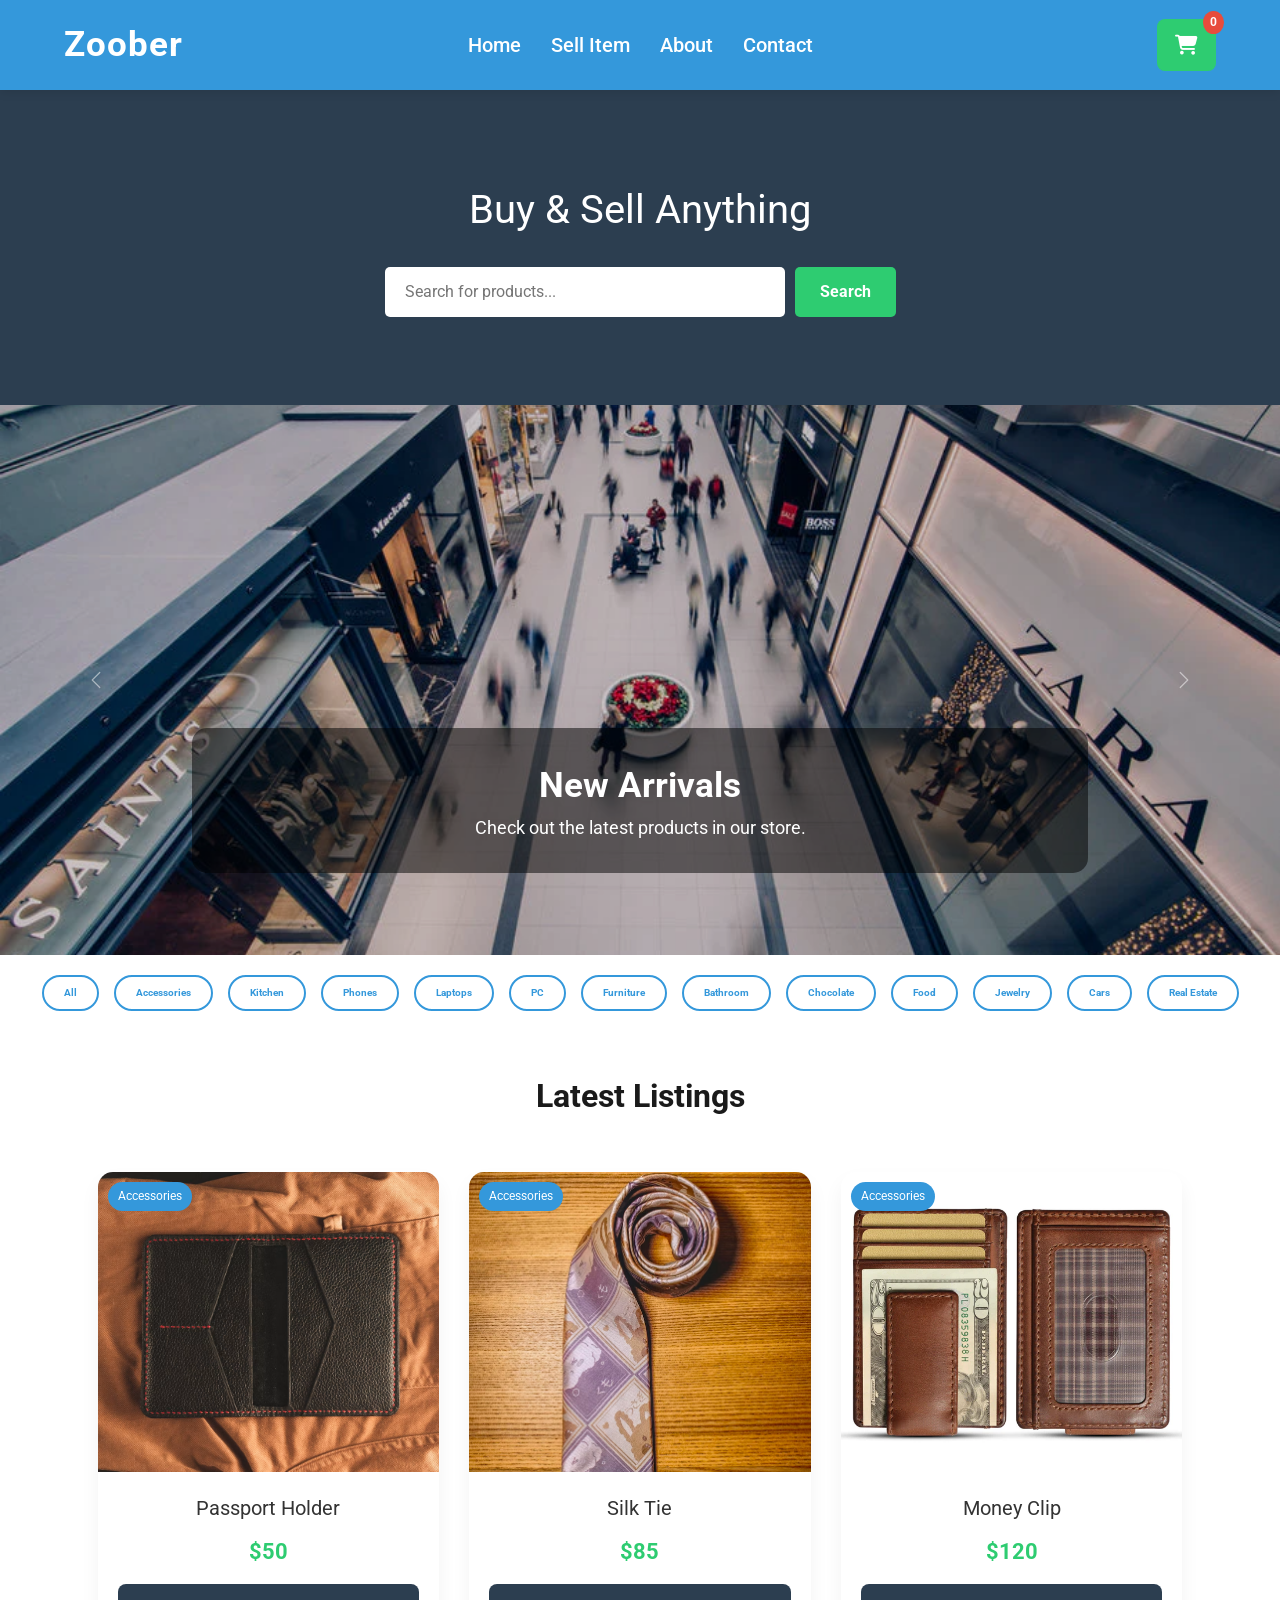
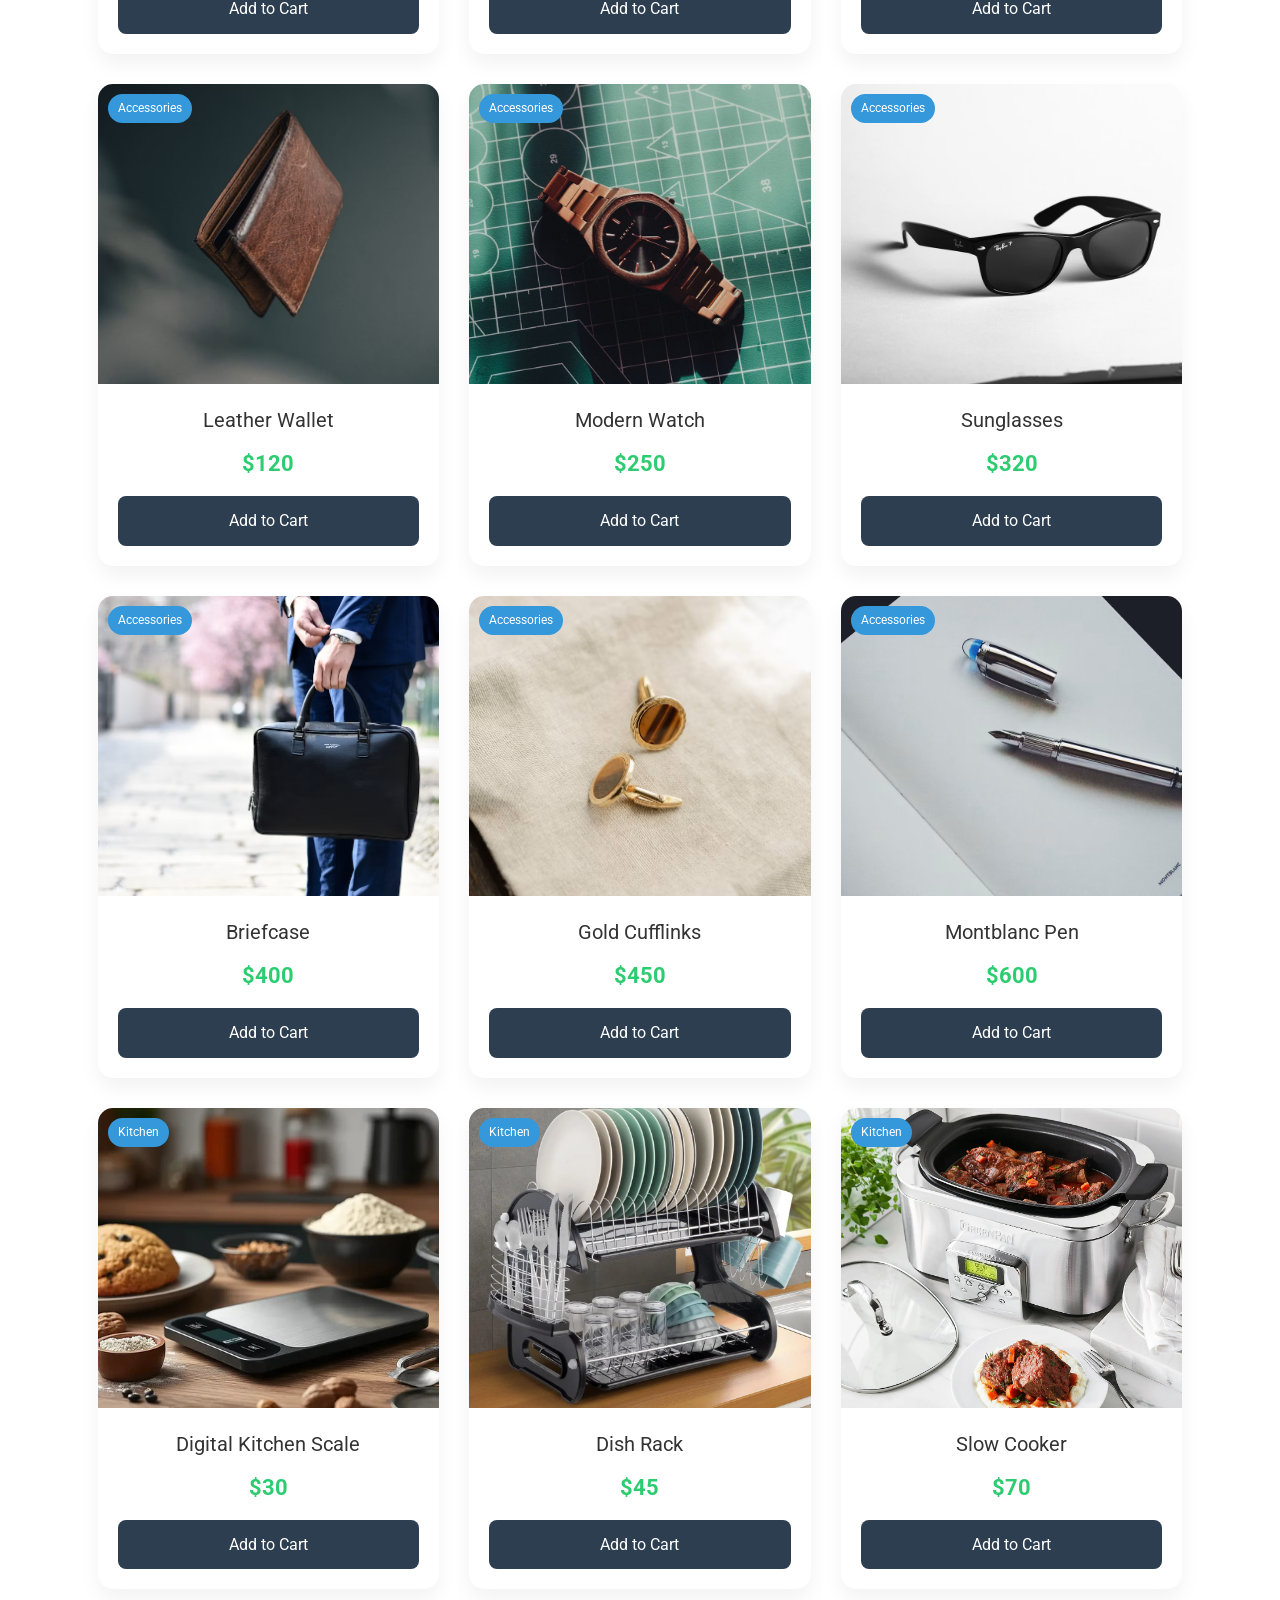
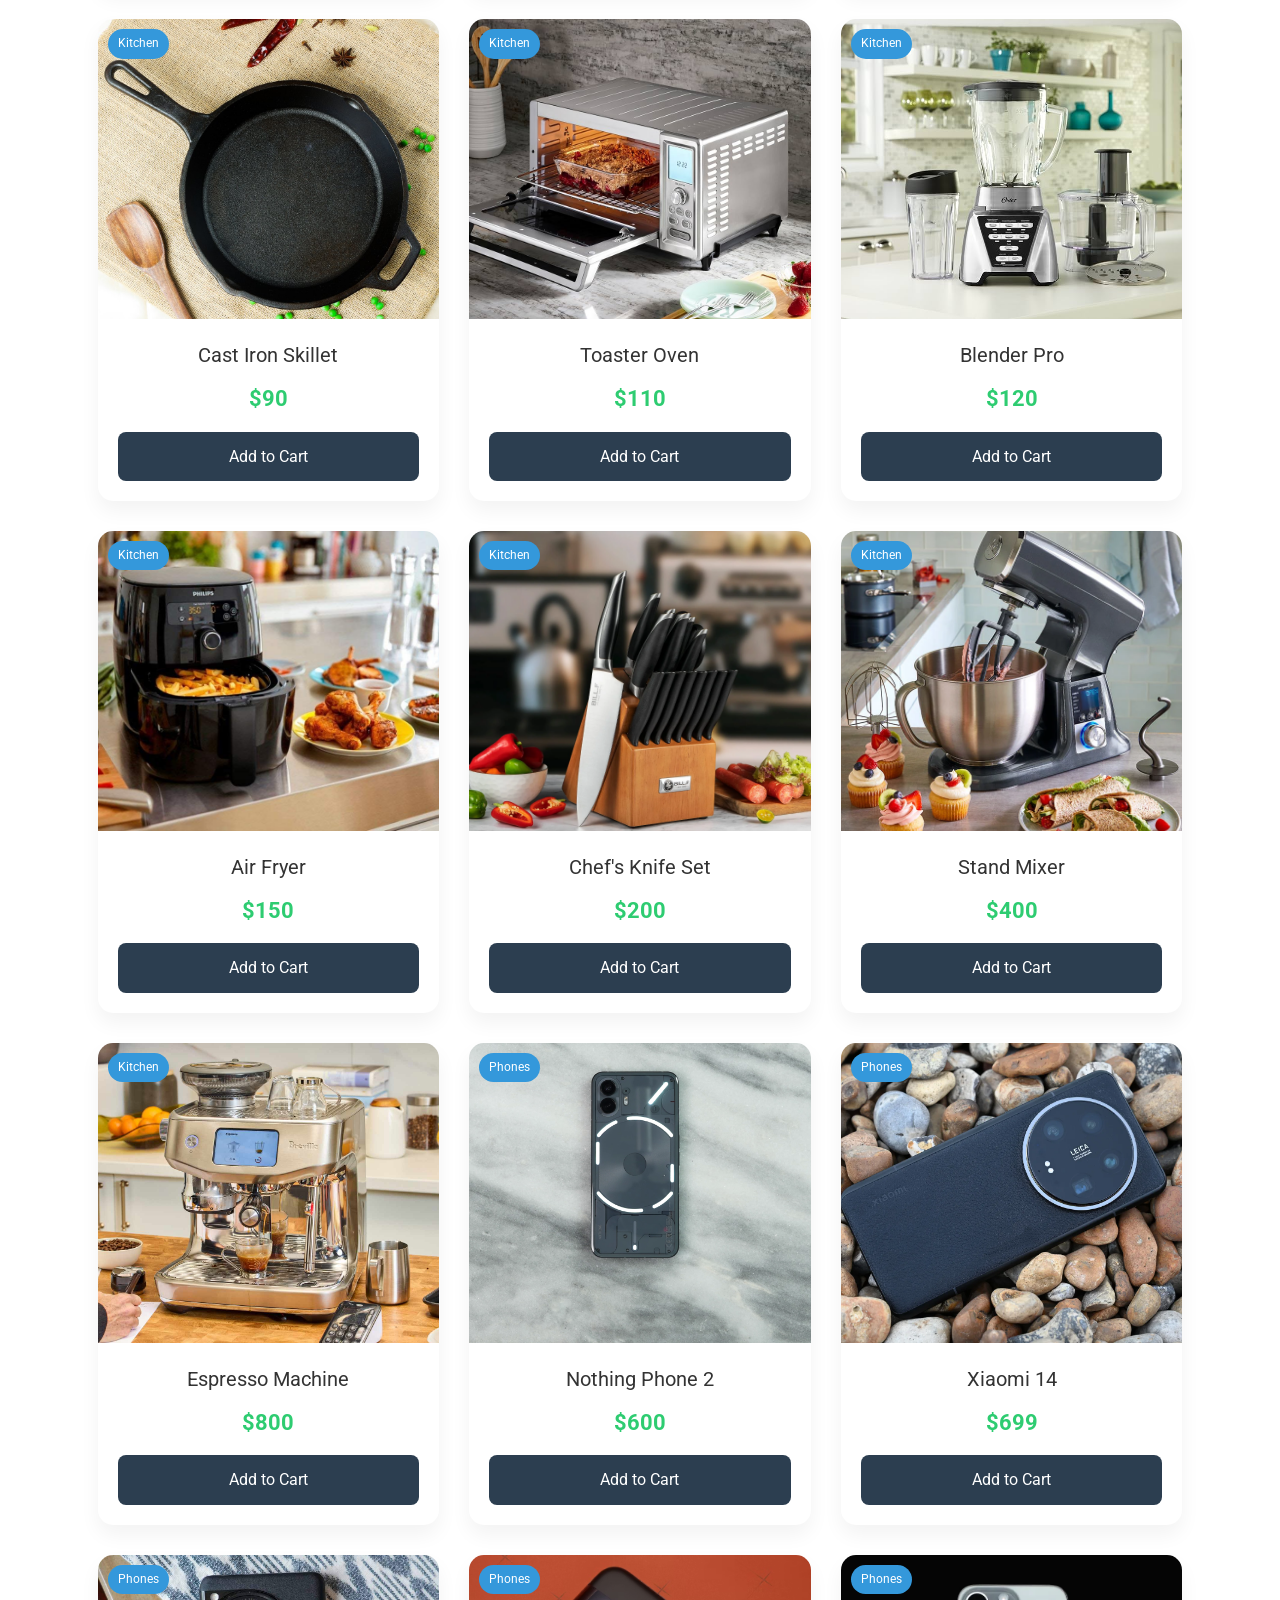
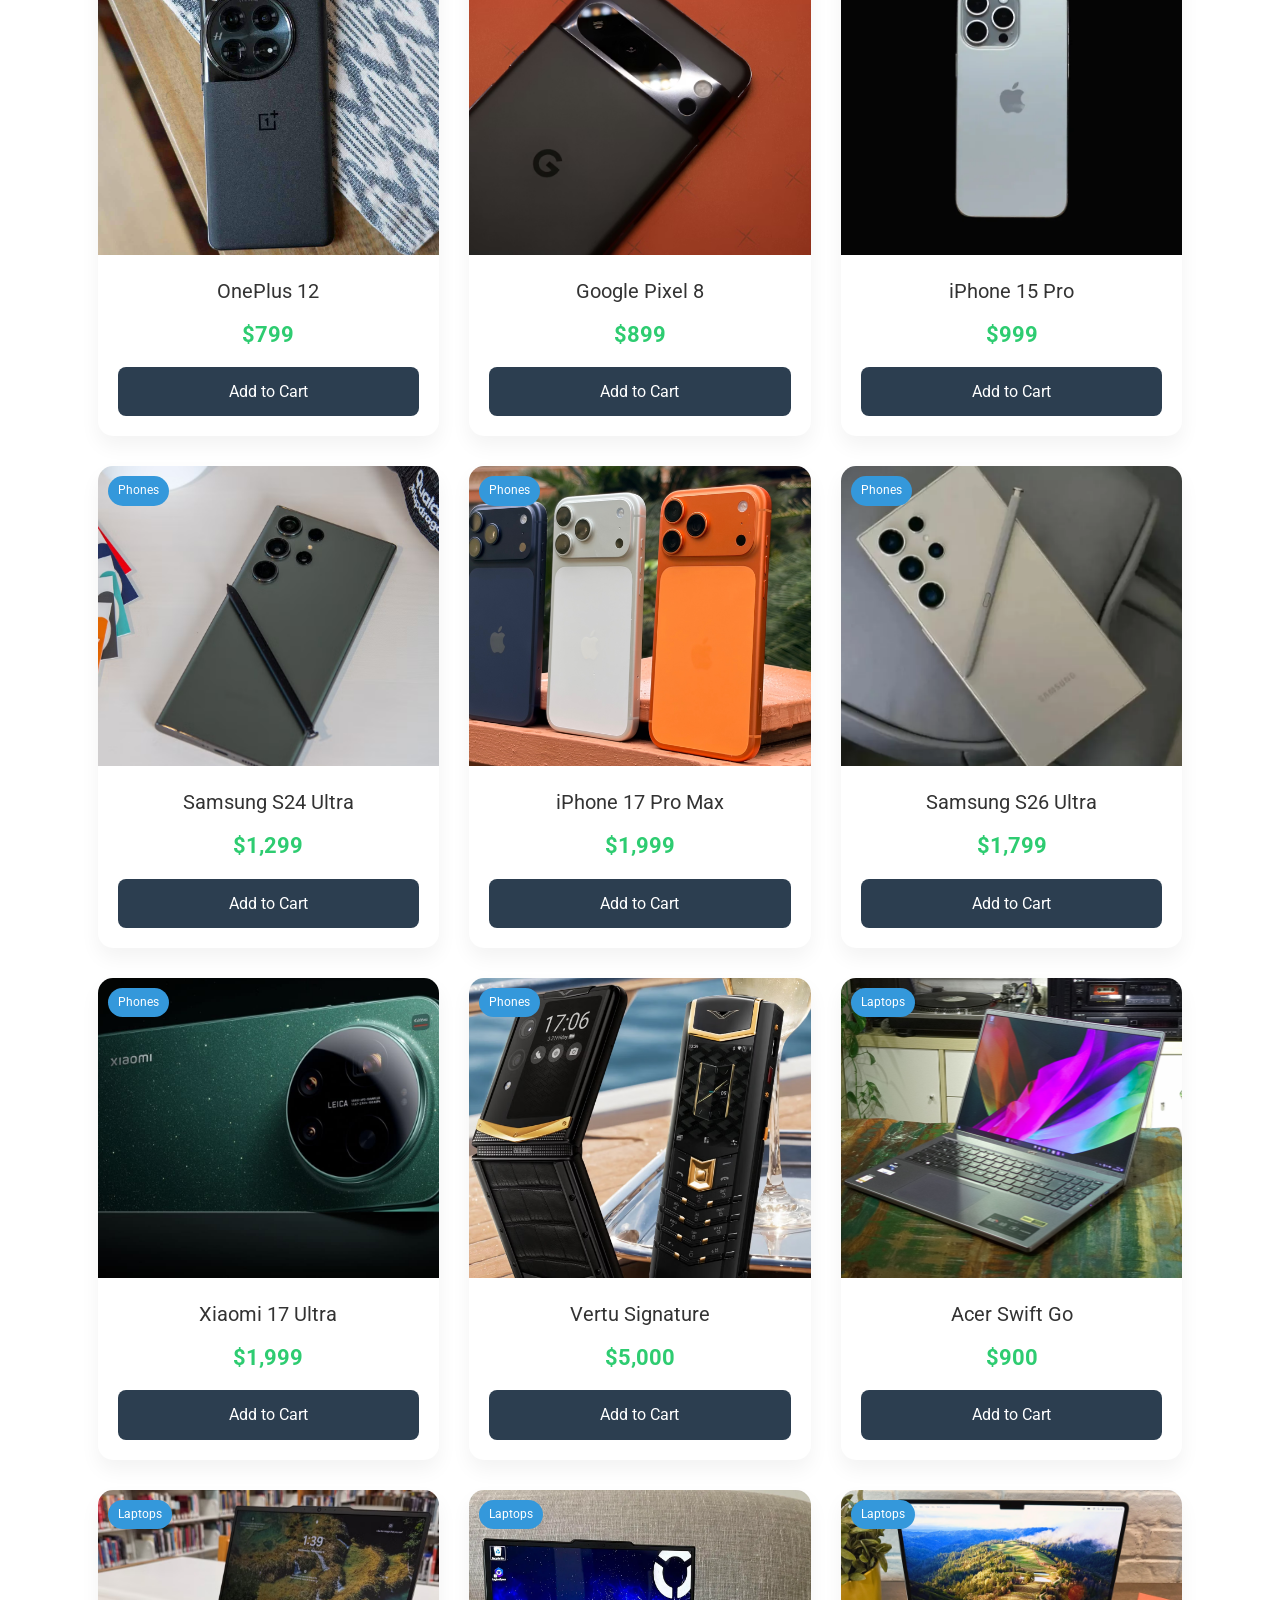
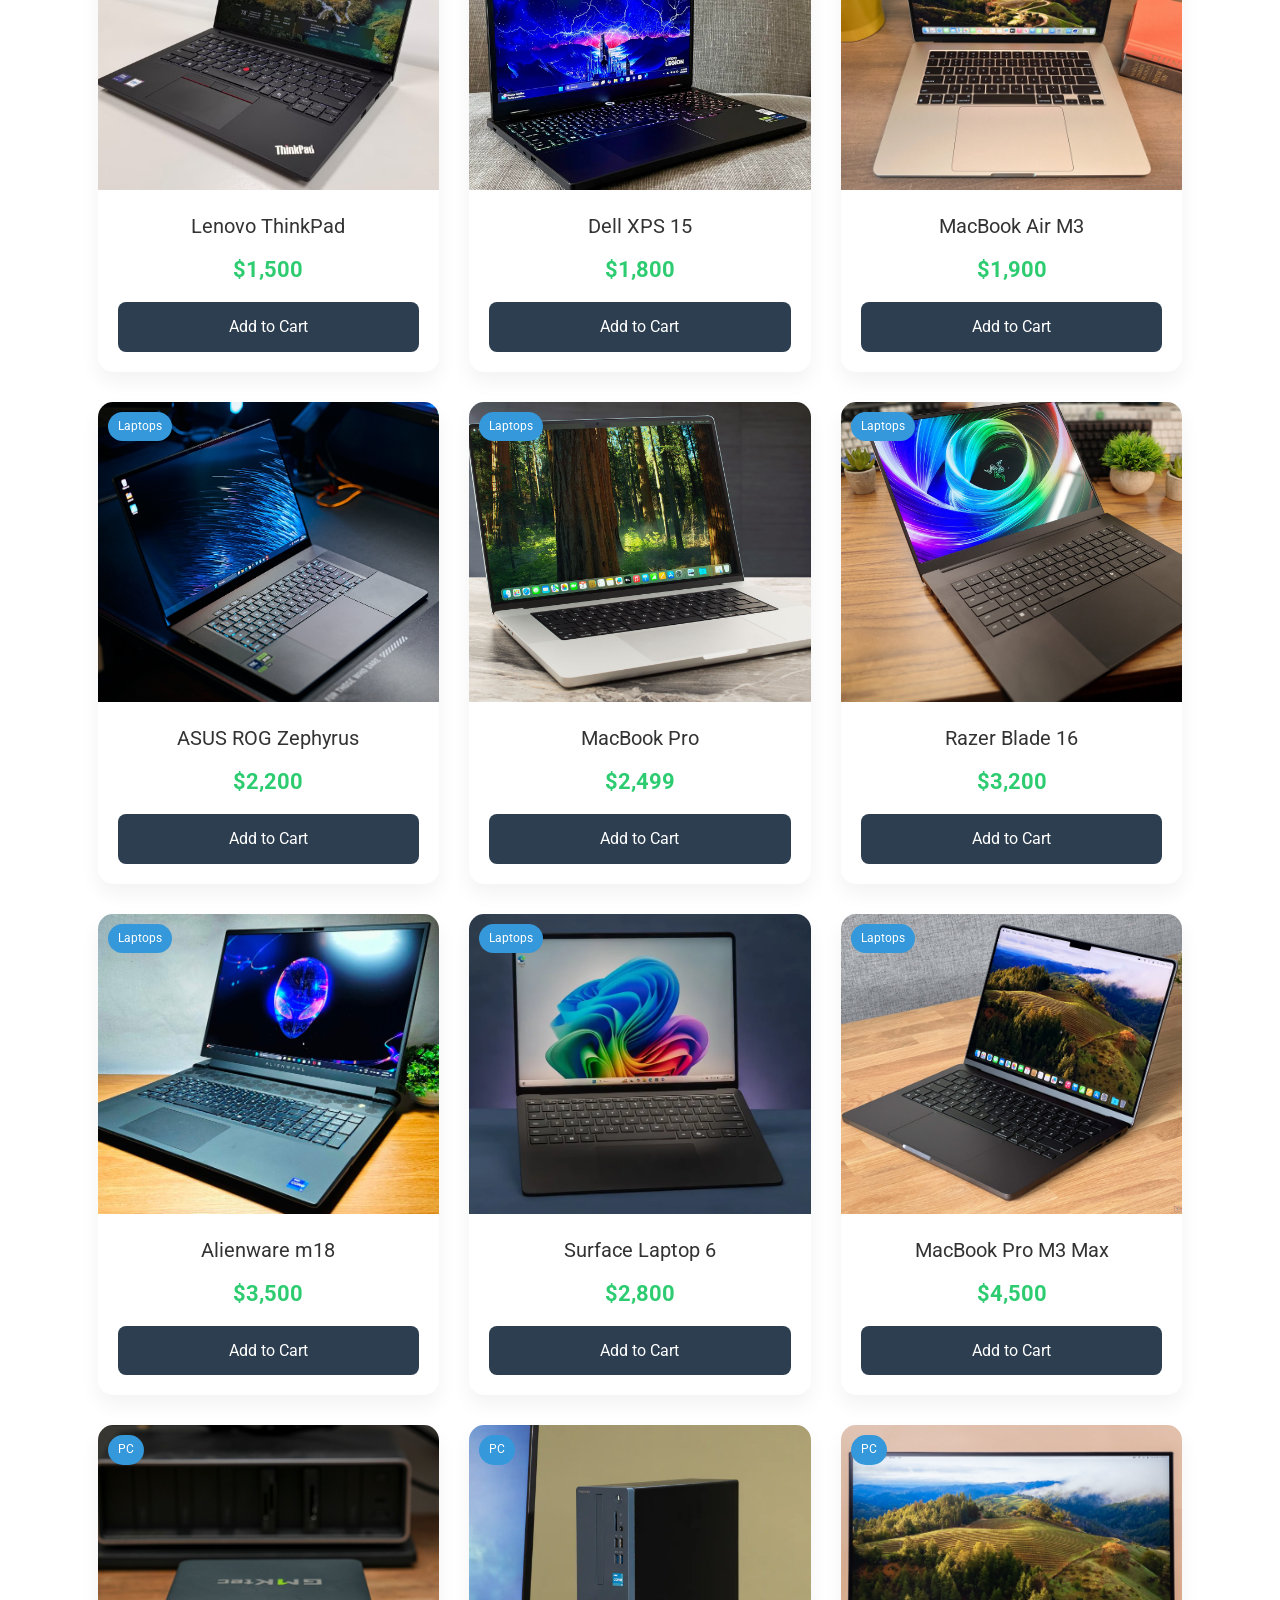
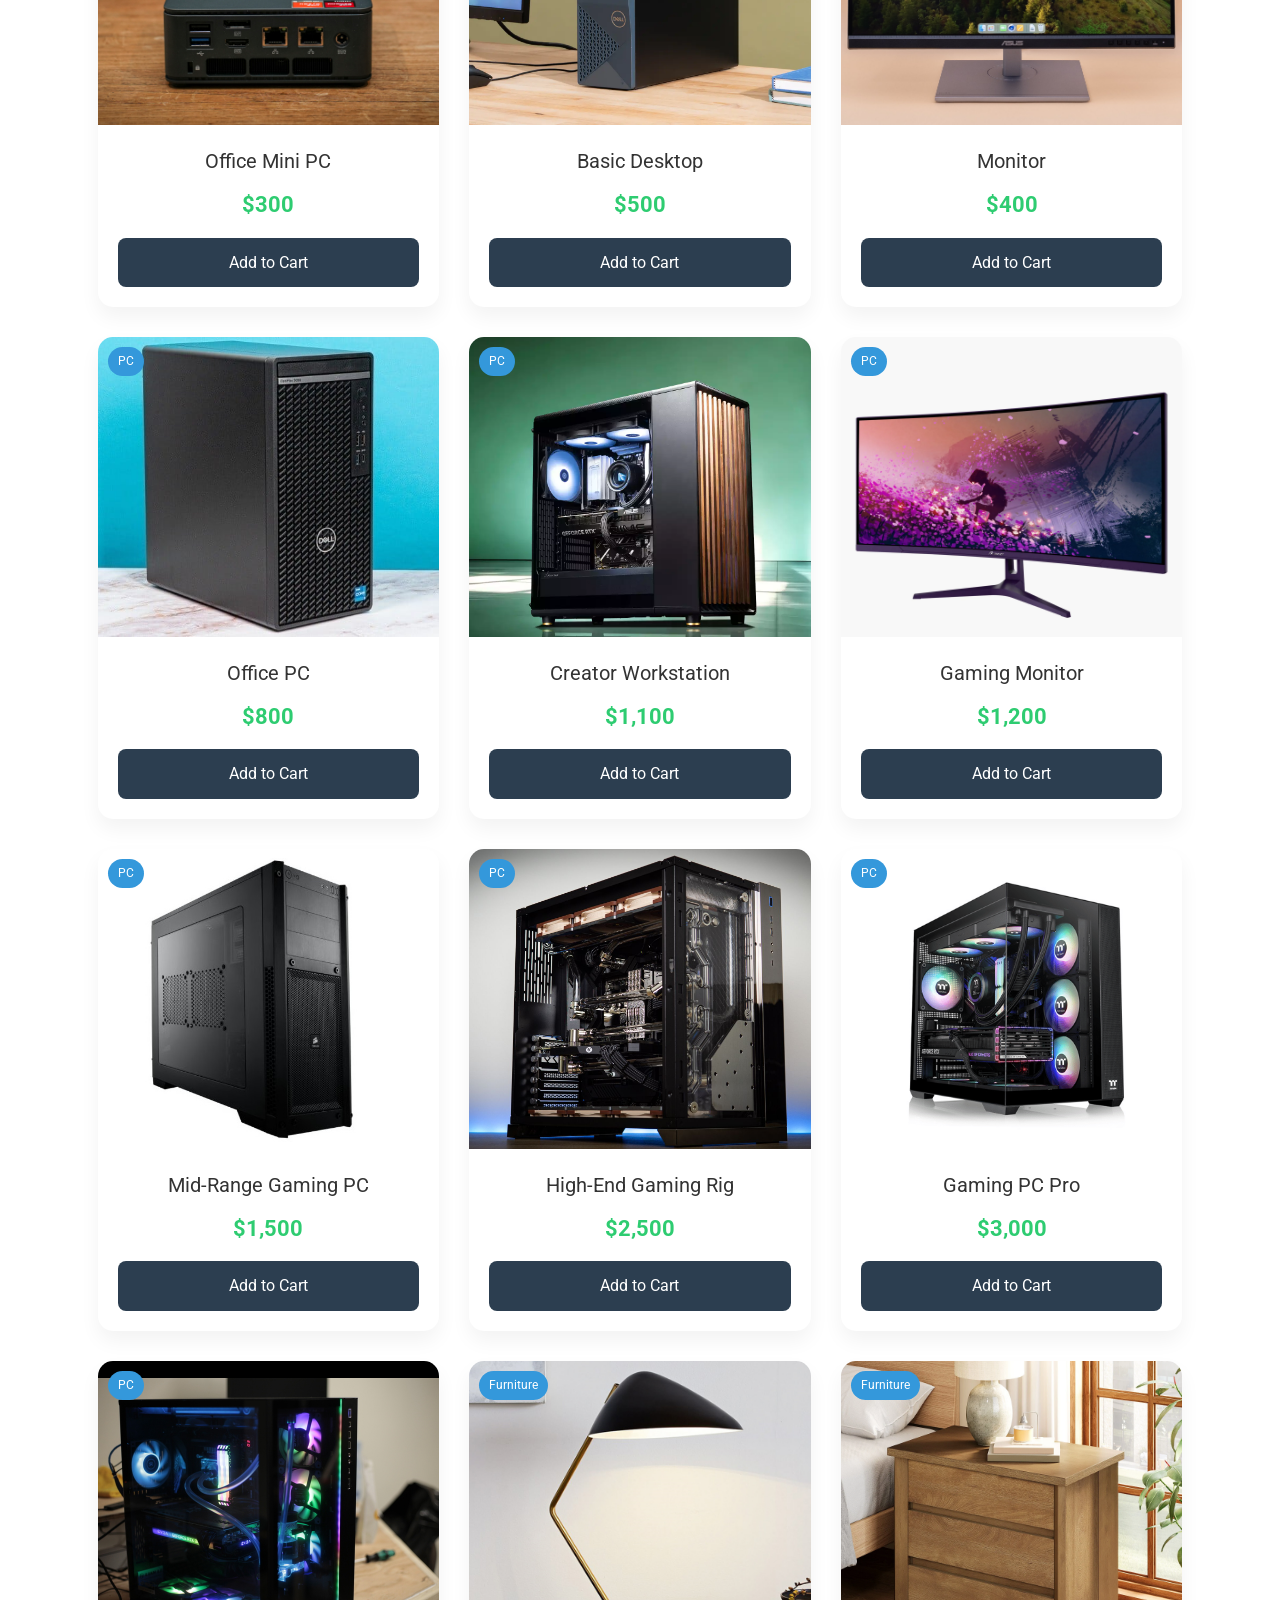
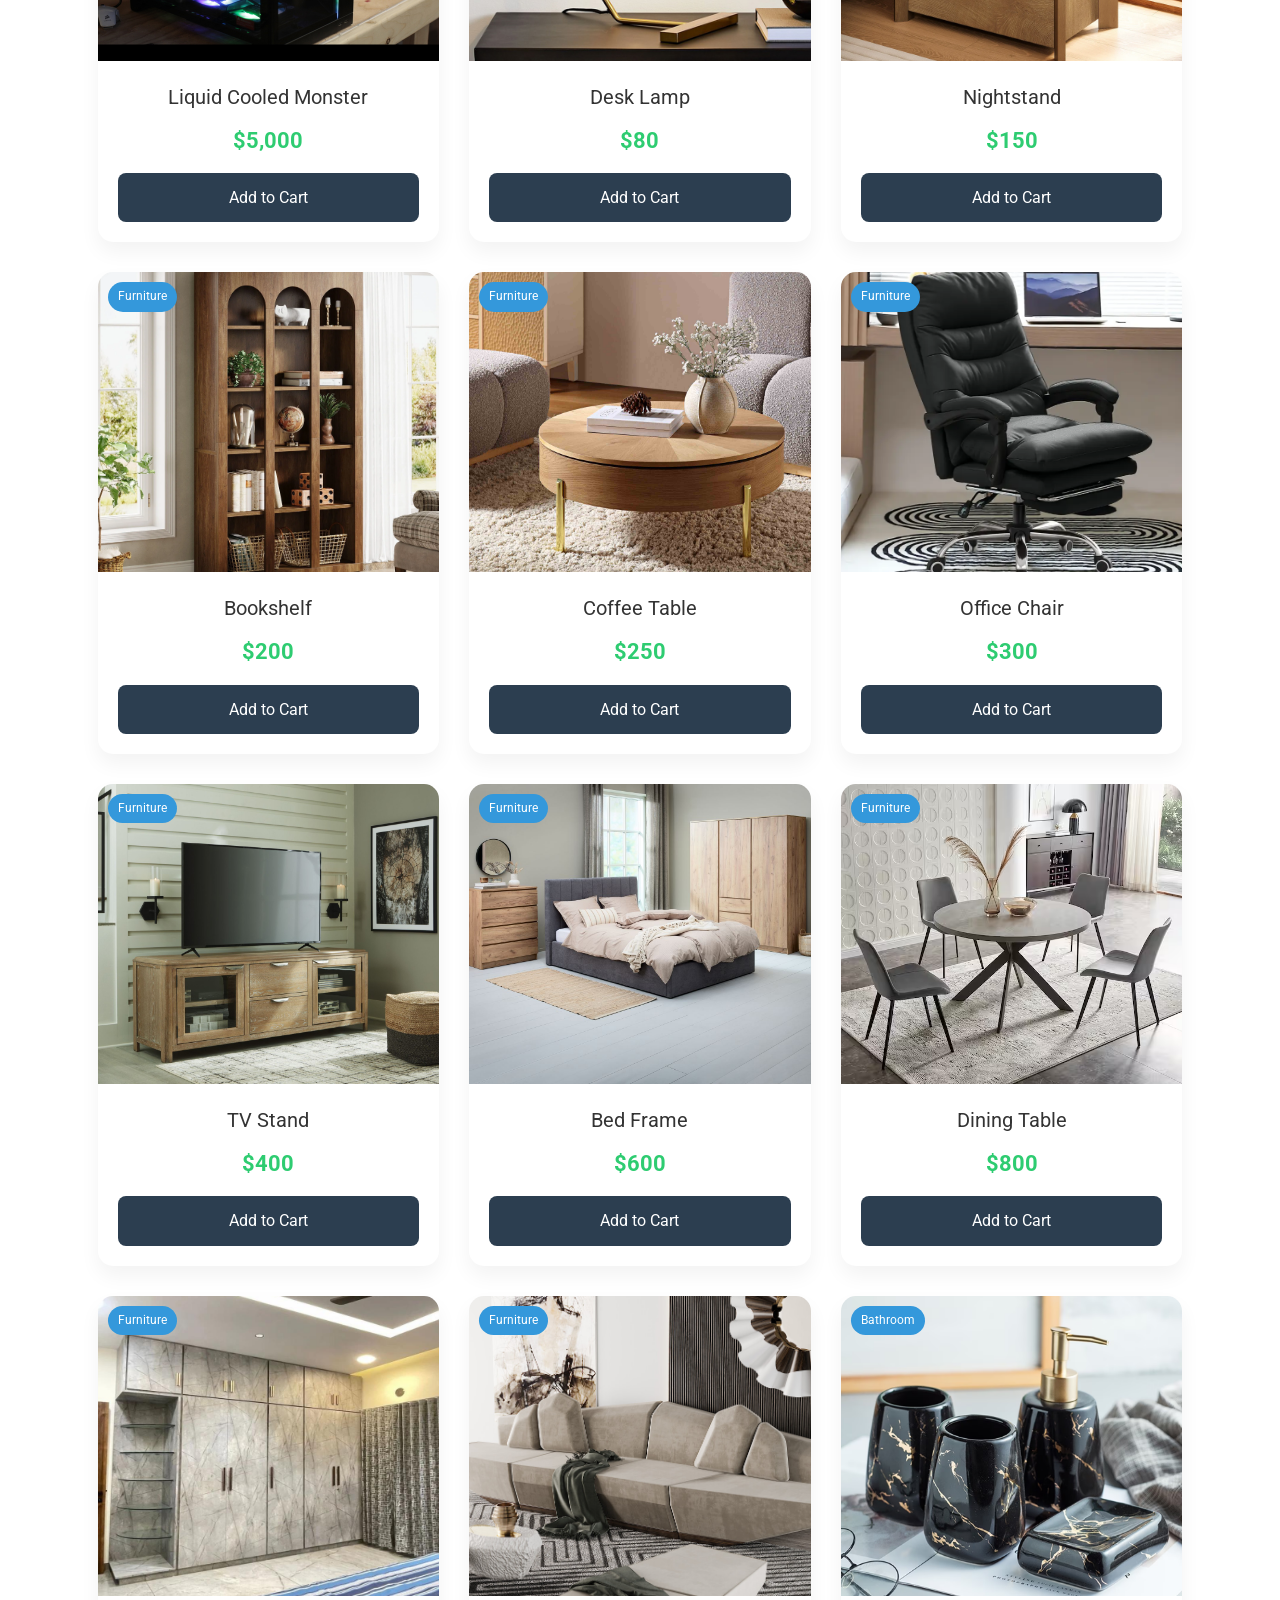
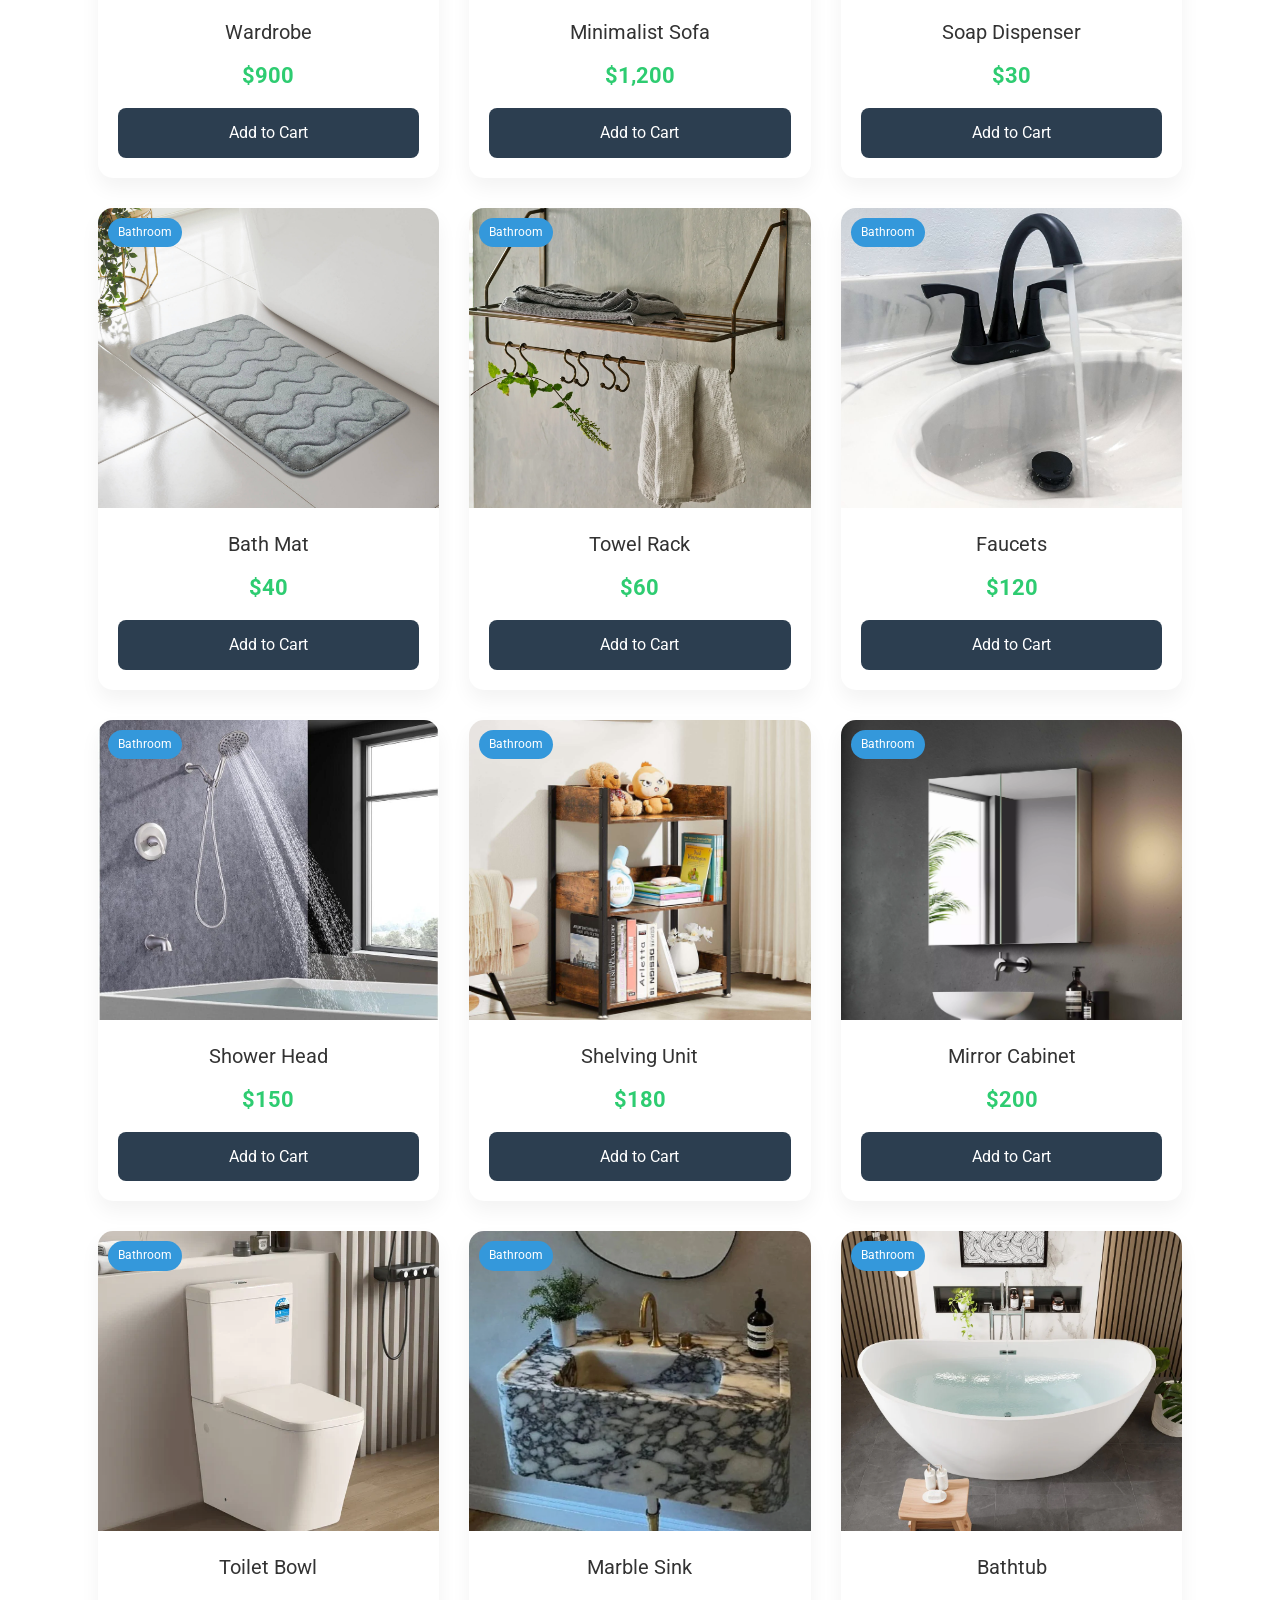
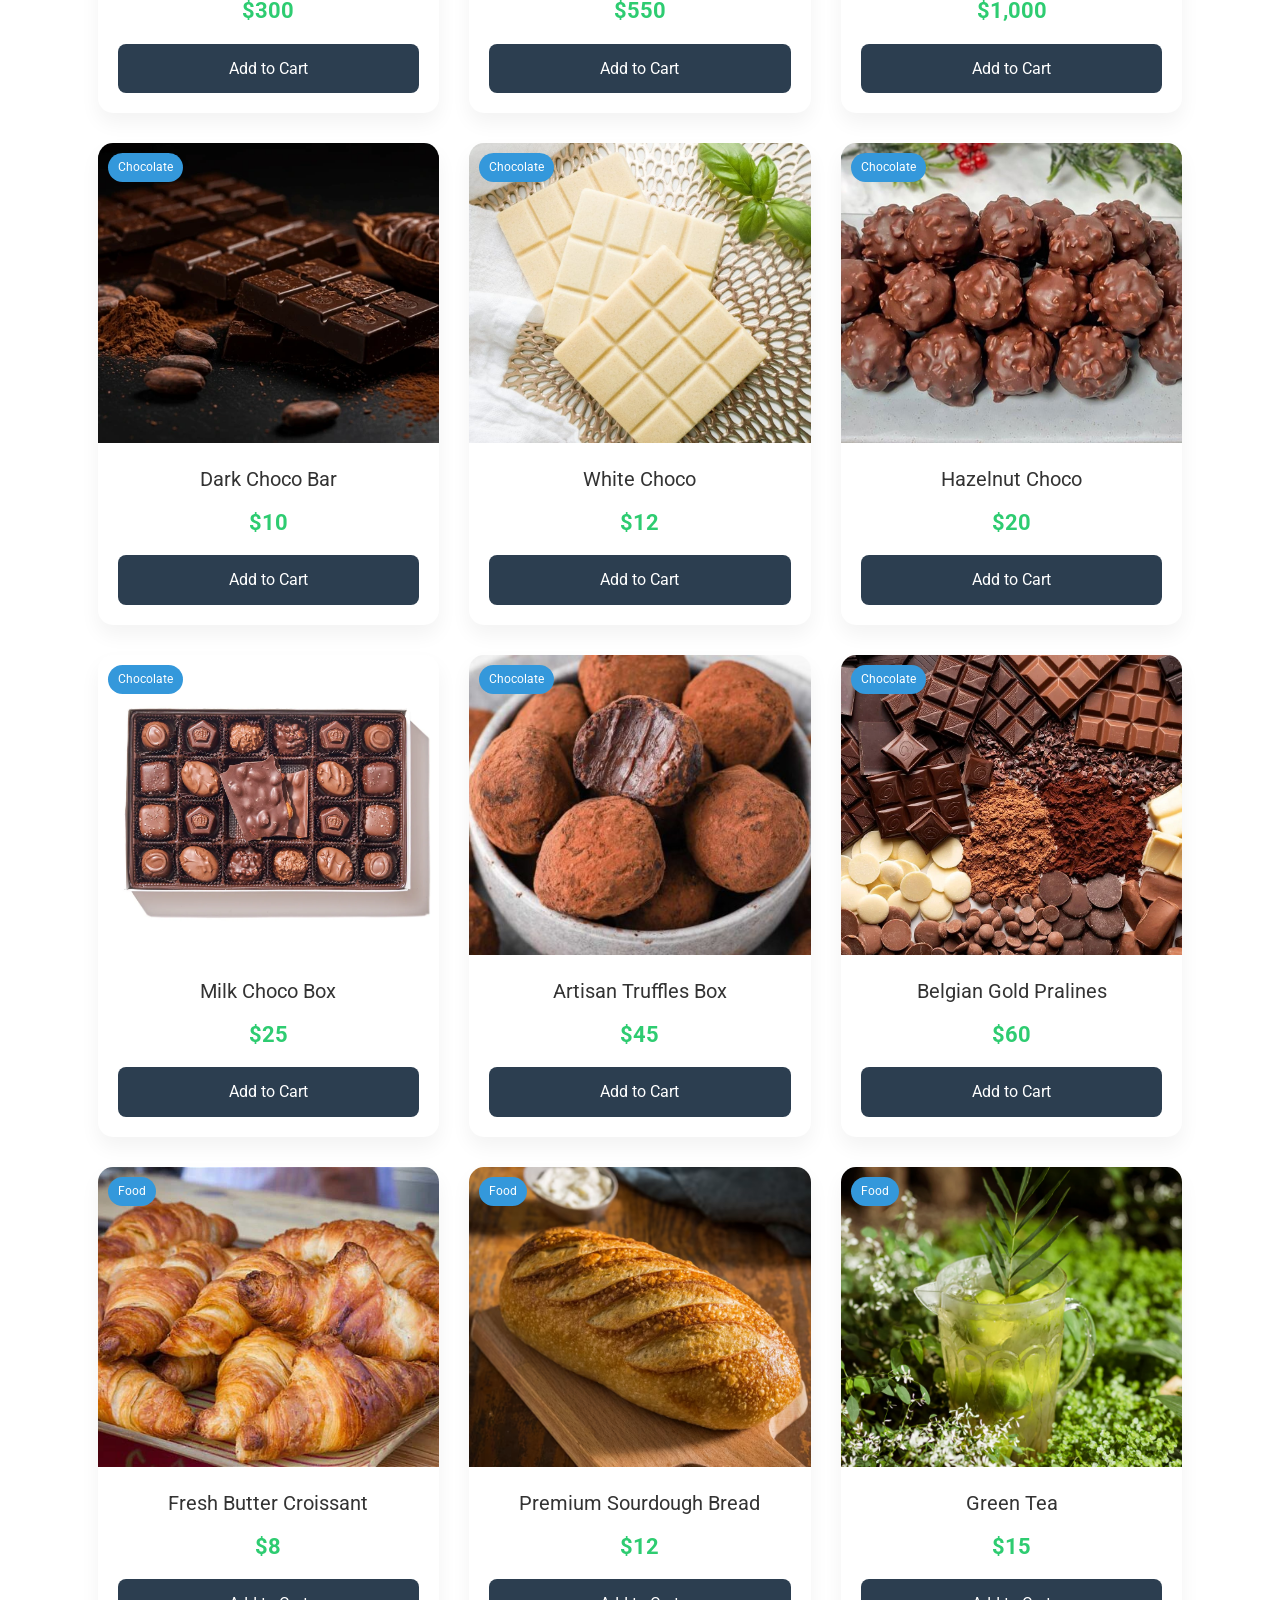
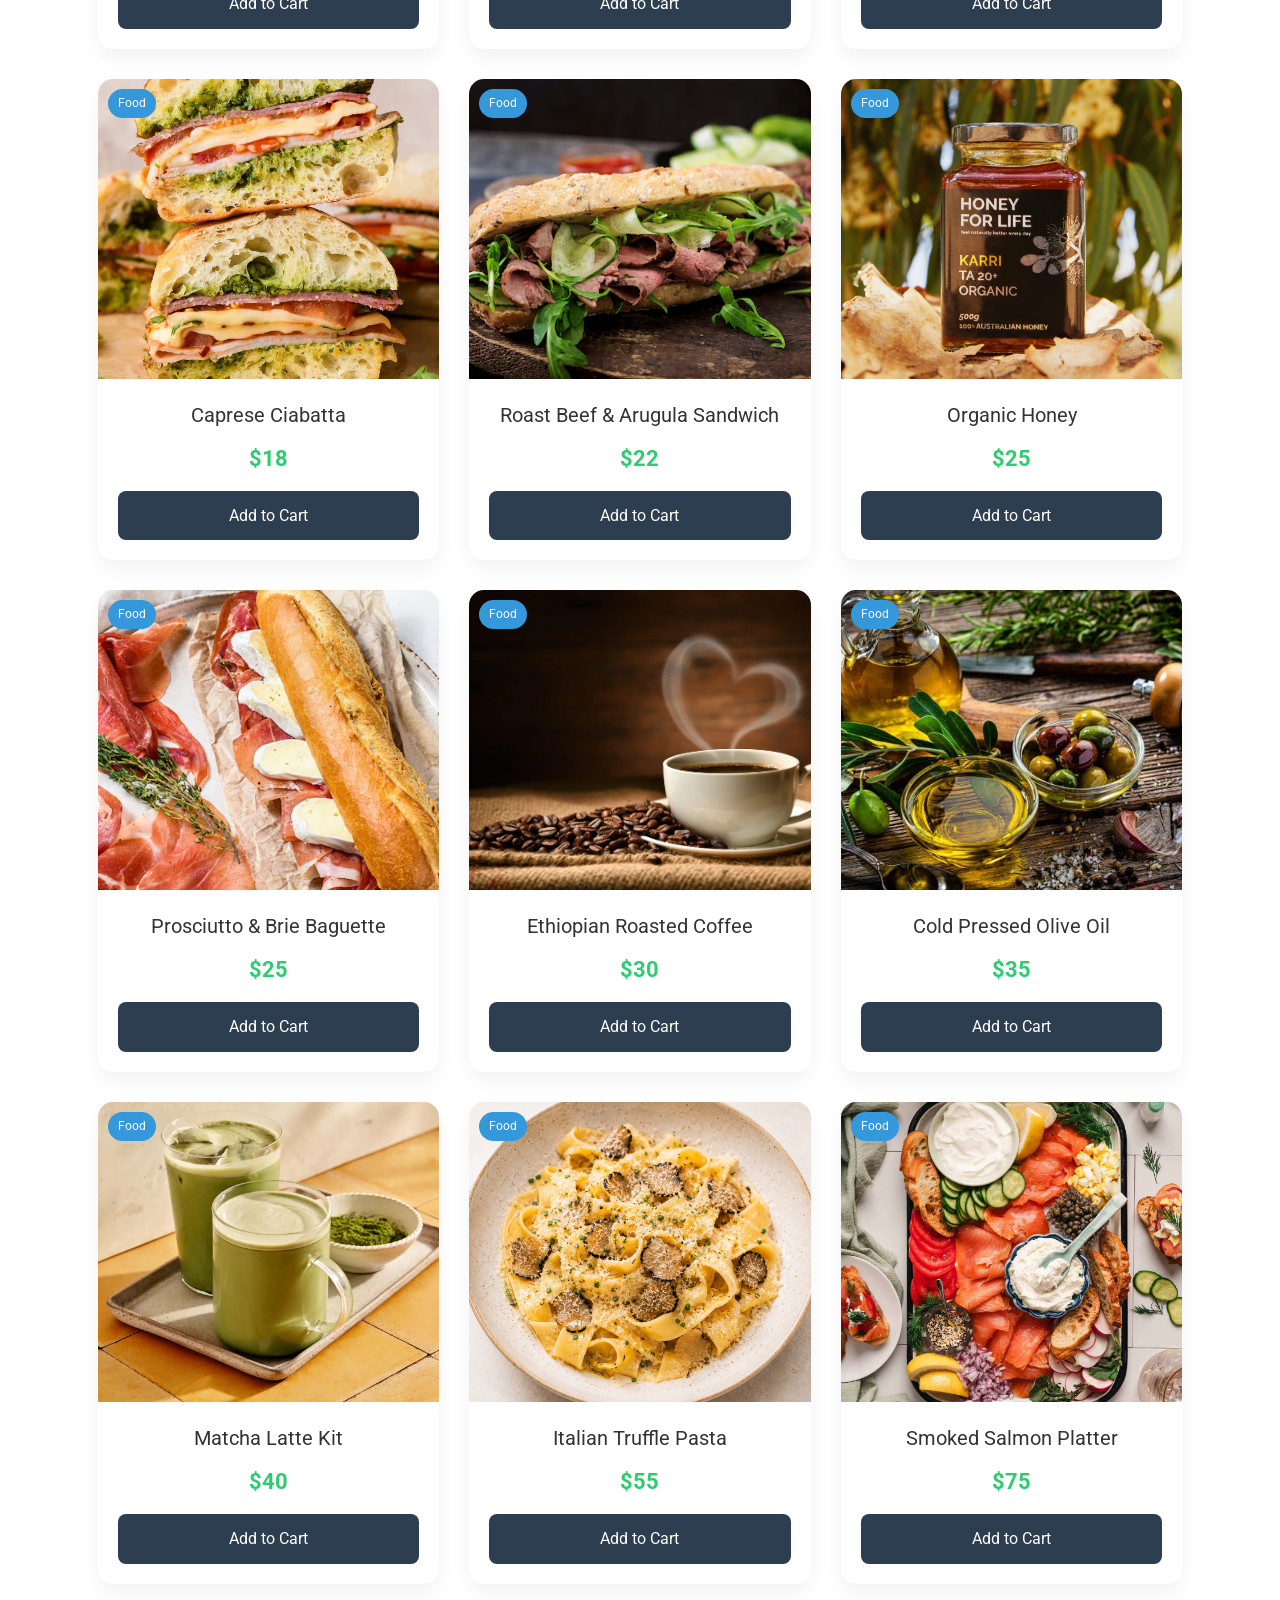
<file: index.html>
<!DOCTYPE html>
<html lang="en">
<head>
    <meta charset="UTF-8">
    <meta name="viewport" content="width=device-width, initial-scale=1.0">
    <title>Zoober | Premium Marketplace</title>
    <link rel="stylesheet" href="https://cdnjs.cloudflare.com/ajax/libs/font-awesome/6.4.0/css/all.min.css">
    <link href="https://cdn.jsdelivr.net/npm/bootstrap@5.3.0/dist/css/bootstrap.min.css" rel="stylesheet">
    <link rel="stylesheet" href="./styles/reset.css">
    <link rel="stylesheet" href="./styles/style.css">
    <link rel="stylesheet" href="./styles/responsive.css">
</head>
<body>

   <header class="header">
        <div class="hero-logo">Zoober</div>
        <div class="burger-menu" id="burger-menu">
            <span class="bar"></span>
            <span class="bar"></span>
            <span class="bar"></span>
    </div>
        <nav class="nav-links" id="nav-links">
            <ul>
                <li><a href="index.html">Home</a></li>
                <li><a href="sell-item.html#order">Sell Item</a></li>
                <li><a href="index.html#about">About</a></li>
                <li><a href="contact.html#contact">Contact</a></li>
            </ul>
        </nav>

        <button class="cart-btn">
            <i class="fa-solid fa-cart-shopping"></i>
            <span class="cart-count">0</span>
        </button>

        <div id="cart-modal" class="hidden-cart">
            <div class="cart-content">
                <div class="cart-header">
                    <h2>Your Cart</h2>
                    <button id="close-cart" class="close-btn">&times;</button>
                </div>
                <ul id="cart-items-list">
                    </ul>
                <div class="cart-footer">
                    <div class="total-price">Total: $0.00</div>
                    <button id="pay-btn">Pay Now</button>
                </div>
            </div>
        </div>
   </header>

   <main>
    <section class="hero-section">
        <h1>Buy & Sell Anything</h1>
        <div class="search-bar">
            <input type="text" id="search-input" placeholder="Search for products...">
            <button>Search</button>
        </div>
    </section>

    <div id="carouselExampleCaptions" class="carousel slide" data-bs-ride="carousel">
        <div class="carousel-inner">
            <div class="carousel-item active">
                <img src="images/2motionblur.webp" class="d-block w-100" alt="Special Offer">
                <div class="carousel-caption">
                    <h5>New Arrivals</h5>
                    <p>Check out the latest products in our store.</p>
                </div>
            </div>
             <div class="carousel-item">
                <img src="images/tech.avif" class="d-block w-100" alt="Soon">
                <div class="carousel-caption">
                    <h5>Cutting-Edge Tech</h5>
                    <p>Latest smartphones, laptops, and premium accessories.</p>
                </div>
            </div>
            <div class="carousel-item">
                <img src="images/furniture.png" class="d-block w-100" alt="Soon">
                <div class="carousel-caption">
                    <h5>Interior Perfection</h5>
                    <p>Premium furniture to elevate your living space.</p>
                </div>
            </div>
            <div class="carousel-item">
                <img src="images/chocolatebackground.jpg" class="d-block w-100" alt="Soon">
                <div class="carousel-caption">
                   <h5>Gourmet Chocolate</h5>
                    <p>Indulge in our finest selection of artisanal chocolates.</p>
                </div>
            </div>
            <div class="carousel-item">
                <img src="images/organicfood.avif" class="d-block w-100" alt="Soon">
                <div class="carousel-caption">
                   <h5>Organic Delicacies</h5>
                    <p>Premium, organic products delivered to your door.</p>
                </div>
            </div>
            <div class="carousel-item">
                <img src="images/bathroom.jpg" class="d-block w-100" alt="Soon">
                <div class="carousel-caption">
                    <h5>Modern Bath Elegance</h5>
                    <p>Where sophisticated design meets ultimate comfort and relaxation.</p>
                </div>
            </div>
            <div class="carousel-item">
                <img src="images/premiumcar.jpeg" class="d-block w-100" alt="Soon">
                <div class="carousel-caption">
                    <h5>Premium Cars</h5>
                    <p>The best vehicles for the best prices.</p>
                </div>
            </div>
            <div class="carousel-item">
                <img src="images/real-estate.jpg" class="d-block w-100" alt="real-estate">
                <div class="carousel-caption">
                    <h5>Exclusive Real Estate</h5>
                    <p>Find your dream home with our luxury listings.</p>
                </div>
            </div>
        </div>
        <button class="carousel-control-prev" type="button" data-bs-target="#carouselExampleCaptions" data-bs-slide="prev">
            <span class="carousel-control-prev-icon"></span>
        </button>
        <button class="carousel-control-next" type="button" data-bs-target="#carouselExampleCaptions" data-bs-slide="next">
            <span class="carousel-control-next-icon"></span>
        </button>
    </div>
    <div class="filter-container">
    <button class="filter-btn" data-category="All" onclick="filterProducts('All', event)">All</button>
    <button class="filter-btn" data-category="Accessories" onclick="filterProducts('Accessories', event)">Accessories</button>
    <button class="filter-btn" data-category="Kitchen" onclick="filterProducts('Kitchen', event)">Kitchen</button>
    <button class="filter-btn" data-category="Phones" onclick="filterProducts('Phones', event)">Phones</button>
    <button class="filter-btn" data-category="Laptops" onclick="filterProducts('Laptops', event)">Laptops</button>
    <button class="filter-btn" data-category="PC" onclick="filterProducts('PC', event)">PC</button>
    <button class="filter-btn" data-category="Furniture" onclick="filterProducts('Furniture', event)">Furniture</button>
    <button class="filter-btn" data-category="Bathroom" onclick="filterProducts('Bathroom', event)">Bathroom</button>
    <button class="filter-btn" data-category="Chocolate" onclick="filterProducts('Chocolate', event)">Chocolate</button>
    <button class="filter-btn" data-category="Food" onclick="filterProducts('Food', event)">Food</button>
    <button class="filter-btn" data-category="Jewelry" onclick="filterProducts('Jewelry', event)">Jewelry</button>
    <button class="filter-btn" data-category="Cars" onclick="filterProducts('Cars', event)">Cars</button>
    <button class="filter-btn" data-category="Real Estate" onclick="filterProducts('Real Estate', event)">Real Estate</button>
</div>
    <section class="container mt-5">
        <h2 class="section-title">Latest Listings</h2>
        <div id="product-grid"></div>
    </section>
    <!-- გასწორებული About Us სექცია -->
   <section class="about-section" id="about">
  <div class="about-grid">
    <div class="about-text">
      <h2>Zoober: The New Standard</h2>
        <p>Welcome to <strong>Zoober</strong>, where premium quality meets effortless shopping. 
                Founded in 2026, we've built a bridge between high-end products and people who 
                value excellence.</p>
      <p>
        💎 <strong>Redefining Luxury</strong><br>
        We are changing how you discover premium products. No clutter, no compromises—just the best of the best, handpicked for you.
      </p>

      <p>
        🚀 <strong>Speed & Precision</strong><br>
        From the latest tech innovations to classic engineering, our platform is built for those who value time and quality above all else.
      </p>

      <p>
        🔒 <strong>Trusted Security</strong><br>
        We treat every transaction as a partnership. With our verified network, you can explore, trade, and acquire with absolute confidence.
      </p>
    </div>

    <div class="about-images">
      <div class="about-img"><img src="images/officeimage.avif" alt="office" /></div>
      <div class="about-img"><img src="images/premiumiphone.avif" alt="iphone" /></div>
      <div class="about-img"><img src="images/bugatti.avif" alt="bugatti" /></div>
      <div class="about-img"><img src="images/companybuilding.avif" alt="company-building" /></div>
    </div>
  </div>
</section>
<section class="testimonials">
    <h2>What Our Clients Say</h2>
    <div class="testimonials-container">
        <div class="card">
            <p>"Zoober made buying my dream car incredibly easy! Highly professional service."</p>
            <img src="images/george-johnson.avif" alt="georgie">
            <h5>— George Johnson.</h5>
        </div>
        <div class="card">
            <p>"The selection of kitchen appliances is top-tier. Everything I bought looks and works like a dream."</p>
            <img src="images/maria-mendelson.avif" alt="maria">
            <h5>— Maria Mendelson.</h5>
        </div>
        <div class="card">
            <p>"Outstanding selection of luxury real estate. Truly a premium experience."</p>
            <img src="images/peter-walker.avif" alt="peter">
            <h5>— Peter Walker.</h5>
        </div>
        <div class="card">
            <p>"The tech I ordered arrived in perfect condition. Will definitely buy again"</p>
            <img src="images/lukewillson.avif" alt="peter">
            <h5>— Luke Willson.</h5>
        </div>
        <div class="card">
            <p>"Zoober is my go-to place for premium tech. Fast shipping and impeccable product quality."</p>
            <img src="images/littlegeorge.webp" alt="littlegeorge">
            <h5>— Little George.</h5>
        </div>
        <div class="card">
            <p>"I was skeptical about buying a car online, but the process was transparent and safe. Excellent!"</p>
            <img src="images/elonmoose.jpg" alt="elonmoose">
            <h5>— Elon Moose.</h5>
        </div>
    </div>
</section>
<section class="faq">
    <h2>Frequently Asked Questions</h2>
    
    <div class="faq-item">
        <button class="faq-question">How long does shipping take? <span>+</span></button>
        <div class="faq-answer"><p>We offer express shipping worldwide. Typically, it takes 3-5 business days for delivery.</p></div>
    </div>
    
    <div class="faq-item">
        <button class="faq-question">Can I track my order? <span>+</span></button>
        <div class="faq-answer"><p>Yes! Once your order ships, you will receive an email with a tracking number.</p></div>
    </div>

    <div class="faq-item">
        <button class="faq-question">What is your return policy? <span>+</span></button>
        <div class="faq-answer"><p>We offer a 30-day money-back guarantee. If you are not satisfied, just contact our support.</p></div>
    </div>

    <div class="faq-item">
        <button class="faq-question">Are the products authentic? <span>+</span></button>
        <div class="faq-answer"><p>Absolutely. We source all our luxury goods directly from authorized manufacturers.</p></div>
    </div>

    <div class="faq-item">
        <button class="faq-question">Do you offer installation for Real Estate? <span>+</span></button>
        <div class="faq-answer"><p>For our Real Estate clients, we provide a full consultation and concierge service to ensure a smooth transition.</p></div>
    </div>

    <div class="faq-item">
        <button class="faq-question">Which payment methods do you accept? <span>+</span></button>
        <div class="faq-answer"><p>We accept all major credit cards, bank transfers, and secure digital payment methods like Apple Pay and Crypto.</p></div>
    </div>
    <div class="faq-item">
        <button class="faq-question">"Is it possible to purchase real estate or a vehicle remotely?" <span>+</span></button>
        <div class="faq-answer"><p>"The Zoober platform is designed to streamline the process; however, it does not facilitate an instant purchase. By using our digital tools, you are submitting a formal request for your selected product. Once this request is registered, you are required to visit our office in Tbilisi within 3 working days to finalize the transaction. During this visit, we will conduct a detailed review of all documentation, reach a formal agreement, and complete the signing of the contract. Our team ensures the process remains transparent, secure, and compliant with all legal requirements."</p></div>
    </div>
</section>
   </main>
   
    <footer class="footer">
        <section class="partners-section">
    <h2>Our Trusted Partners</h2>
    <div class="partners-grid">
        <div class="partner-item">
            <img src="images/mercedeslogo.png" alt="Mercedes">
        </div>
        <div class="partner-item">
            <img src="images/nvidia.png" alt="Nvidia">
        </div>
        <div class="partner-item">
            <img src="images/samsung.png" alt="Samsung">
        </div>
        <div class="partner-item">
            <img src="images/apple.png" alt="Iphone">
        </div>
    </div>
</section>
        <p>&copy; 2026 Zoober. All rights reserved.</p>
    </footer>
   <script src="https://cdn.jsdelivr.net/npm/bootstrap@5.3.0/dist/js/bootstrap.bundle.min.js"></script>
   <script src="script.js"></script>
</body>
</html>
</file>
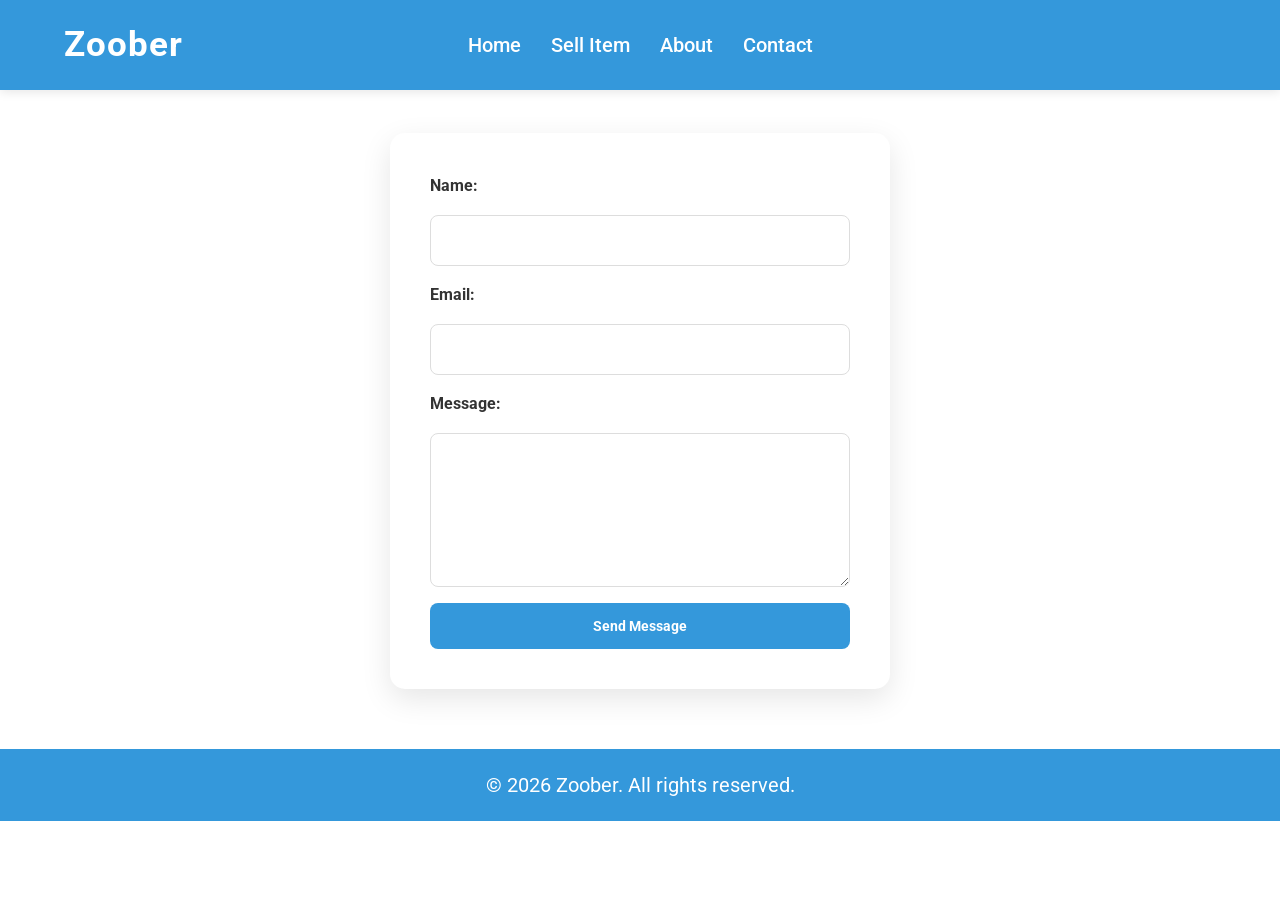
<file: contact.html>
<!DOCTYPE html>
<html lang="en">
<head>
    <meta charset="UTF-8">
    <meta name="viewport" content="width=device-width, initial-scale=1.0">
    <title>Contact | Zoober</title>
    <link rel="stylesheet" href="https://cdnjs.cloudflare.com/ajax/libs/font-awesome/6.4.0/css/all.min.css">
    <link href="https://cdn.jsdelivr.net/npm/bootstrap@5.3.0/dist/css/bootstrap.min.css" rel="stylesheet">
    <link rel="stylesheet" href="./styles/reset.css">
    <link rel="stylesheet" href="./styles/style.css">
    <link rel="stylesheet" href="./styles/responsive.css">
</head>
<body>

    <header class="header">
        <div class="hero-logo">Zoober</div>
        
        <div class="burger-menu" id="burger-menu">
            <span class="bar"></span>
            <span class="bar"></span>
            <span class="bar"></span>
        </div>

        <nav class="nav-links" id="nav-links">
            <ul>
                <li><a href="index.html">Home</a></li>
                <li><a href="sell-item.html">Sell Item</a></li>
                <li><a href="index.html#about">About</a></li>
                <li><a href="contact.html">Contact</a></li>
            </ul>
        </nav>
    </header>

    <main>
        <section class="contact-section" id="contact">
            <h2>Contact Us</h2>
        </section>

        <div class="contact-container">
            <form class="contact-form">
                <label for="name">Name:</label>
                <input type="text" id="name" name="name" required>

                <label for="email">Email:</label>
                <input type="email" id="email" name="email" required>

                <label for="message">Message:</label>
                <textarea id="message" name="message" rows="5" required></textarea>

                <button type="submit" class="submit-btn">Send Message</button>
            </form>
        </div>
    </main>

    <footer class="footer">
        <p>&copy; 2026 Zoober. All rights reserved.</p>
    </footer>

    <script src="https://cdn.jsdelivr.net/npm/bootstrap@5.3.0/dist/js/bootstrap.bundle.min.js"></script>
    <script src="script.js"></script>
</body>
</html>
</file>
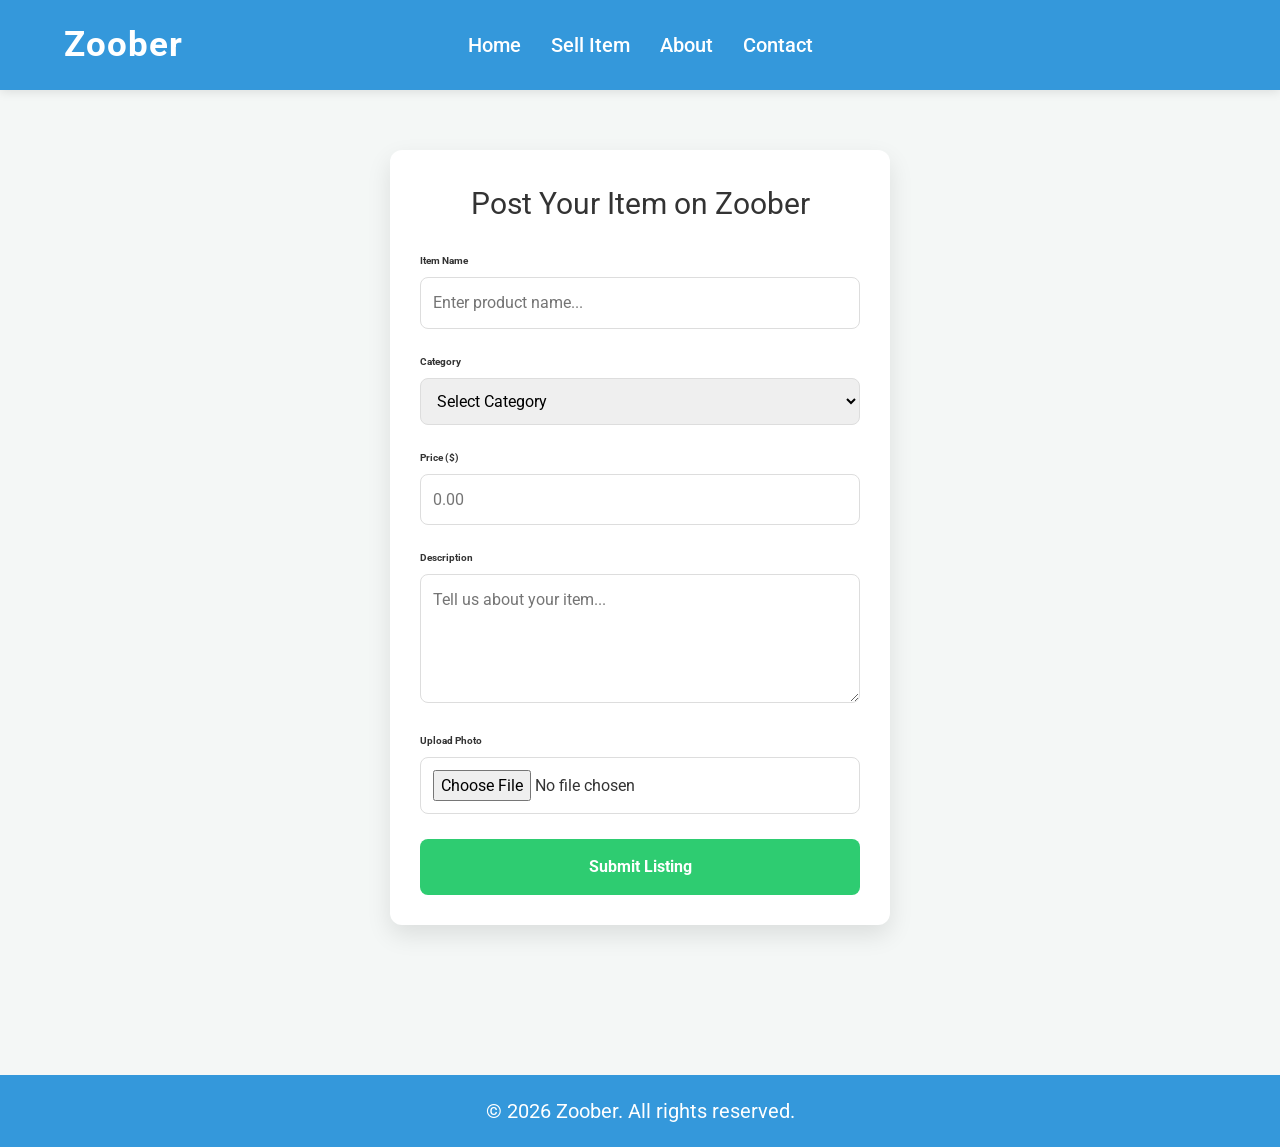
<file: sell-item.html>
<!DOCTYPE html>
<html lang="en">
<head>
    <meta charset="UTF-8">
    <meta name="viewport" content="width=device-width, initial-scale=1.0">
    <title>Sell Item | Zoober</title>
    <link rel="stylesheet" href="https://cdnjs.cloudflare.com/ajax/libs/font-awesome/6.4.0/css/all.min.css">
    <link href="https://cdn.jsdelivr.net/npm/bootstrap@5.3.0/dist/css/bootstrap.min.css" rel="stylesheet">
    <link rel="stylesheet" href="./styles/reset.css">
    <link rel="stylesheet" href="./styles/style.css">
    <link rel="stylesheet" href="./styles/responsive.css">
</head>
<body>

    <header class="header">
        <div class="hero-logo">Zoober</div>
        
        <div class="burger-menu" id="burger-menu">
            <span class="bar"></span>
            <span class="bar"></span>
            <span class="bar"></span>
        </div>

        <nav class="nav-links" id="nav-links">
            <ul>
                <li><a href="index.html">Home</a></li>
                <li><a href="sell-item.html">Sell Item</a></li>
                <li><a href="index.html#about">About</a></li>
                <li><a href="contact.html">Contact</a></li>
            </ul>
        </nav>
    </header>

    <main>
        <section class="sell-section">
            <div class="sell-container">
                <h2>Post Your Item on Zoober</h2>
                <form id="sell-form">
                    <div class="form-group">
                        <label for="item-name">Item Name</label>
                        <input type="text" id="item-name" placeholder="Enter product name..." required>
                    </div>

                    <div class="form-group">
                        <label for="category">Category</label>
                        <select id="category" required>
                            <option value="">Select Category</option>
                            <option value="electronics">Electronics</option>
                            <option value="fashion">Fashion</option>
                            <option value="furniture">Furniture</option>
                            <option value="other">Other</option>
                        </select>
                    </div>

                    <div class="form-group">
                        <label for="price">Price ($)</label>
                        <input type="number" id="price" placeholder="0.00" required>
                    </div>

                    <div class="form-group">
                        <label for="description">Description</label>
                        <textarea id="description" rows="4" placeholder="Tell us about your item..."></textarea>
                    </div>

                    <div class="form-group">
                        <label for="file">Upload Photo</label>
                        <input type="file" id="file" accept="image/*">
                    </div>

                    <button type="submit" class="submit-btn">Submit Listing</button>
                </form>
            </div>
        </section>
    </main>

    <footer class="footer">
        <p>&copy; 2026 Zoober. All rights reserved.</p>
    </footer>

    <script src="https://cdn.jsdelivr.net/npm/bootstrap@5.3.0/dist/js/bootstrap.bundle.min.js"></script>
    <script src="script.js"></script>
</body>
</html>
</file>
<file: styles/style.css>
@import url('https://fonts.googleapis.com/css2?family=Roboto:wght@300;400;700&display=swap');

* {
    margin: 0;
    padding: 0;
    box-sizing: border-box;
}

:root {
    --primary-color: #3498db;      
    --primary-hover: #2980b9;
    --secondary-color: #2ecc71;    
    --secondary-hover: #27ae60;
    --dark-blue: #2c3e50;          
    --text-color: #333;
    --font-primary: "Roboto", sans-serif;
    --text-size: 1.8rem;
}

html {
    font-size: 62.5%; 
}

body {
    font-family: var(--font-primary);
    line-height: 1.6;
    color: var(--text-color);
    overflow-x: hidden;
}


.header {
    height: 9rem; 
    display: flex;
    justify-content: space-between;
    align-items: center;
    padding: 0 5%;
    background: var(--primary-color);
    position: fixed;
    width: 100%;
    top: 0;
    left: 0;
    z-index: 1000; 
    box-shadow: 0 2px 10px rgba(0,0,0,0.1);
}

.hero-logo {
    font-size: 3.5rem;
    font-weight: bold;
    color: white;
    letter-spacing: 1px;
}

.burger-menu {
    display: none;
    cursor: pointer;
    background: none;
    border: none;
    padding: 1rem;
}
.bar {
    display: block;
    width: 2.5rem;
    height: 0.3rem;
    margin: 0.5rem auto;
    background-color: white;
    transition: all 0.3s ease;
}

/* მენიუს პოზიციონირება დესკტოპზე */
.nav-links ul {
    display: flex;
    list-style: none;
    gap: 2rem;
}
.burger-menu{
    order: 1;
}
.cart{
    order: 2;
}
.nav-links a {
    color: white;
    text-decoration: none;
    font-weight: 500;
}

.nav-links {
    position: absolute;
    left: 50%;
    transform: translateX(-50%);
}

.nav-links ul {
    display: flex;
    gap: 3rem;
    list-style: none;
    margin: 0; 
}

.nav-links a {
    text-decoration: none;
    color: #ffffff;
    font-size: 2rem;
    font-weight: 500;
    transition: all 0.3s ease;
}

.nav-links a:hover {
    color: var(--secondary-color);
}


.cart-btn {
    background: var(--secondary-color);
    color: white;
    border: none;
    padding: 1rem 1.8rem;
    border-radius: 8px;
    cursor: pointer;
    font-size: 2rem;
    position: relative;
    transition: 0.3s;
}

.cart-btn:hover {
    background: var(--secondary-hover);
    transform: translateY(-2px);
}

.cart-count {
    position: absolute;
    top: -8px;
    right: -8px;
    background: #e74c3c;
    color: white;
    font-size: 1.2rem;
    padding: 0.2rem 0.7rem;
    border-radius: 50%;
    font-weight: bold;
}
.add-to-cart-btn {
    width: 100%;
    padding: 1.2rem;
    background: var(--dark-blue);
    color: white;
    border: none;
    border-radius: 8px;
    cursor: pointer;
    font-size: 1.6rem;
    transition: 0.3s;
}

.add-to-cart-btn:hover {
    background: var(--primary-color);
}
.cart-item-row{
    display: flex;
    justify-content: space-between;
    margin-bottom: 1rem;
    font-size: 1.6rem;
    border: 1px solid #dcdde1; 
    border-radius: 8px;        
    margin-bottom: 1rem;      
    padding: 1rem;
    transition: border-color 0.3s; 
}
.cart-item-row:hover {
    border-color: var(--primary-color); 
}
.remove-item {
    font-size: 2.2rem;    
    color: #888;           
    line-height: 1;        
    background: transparent; 
    border: none;           
    cursor: pointer;
}
.remove-item:Hover{
    color: #e74c3c;
}
.total-price{
    font-size: 2.4rem;
    font-weight: bold;
    text-align: right;
    margin-top: 2rem;
}
.cart-footer{
    display: flex;
    flex-direction: column;
    align-items: flex-end;
}
#pay-btn{
    padding: 1rem 5rem;
    background: var(--secondary-color);
    color: white;
    font-size: 1.6rem;
    font-weight: bold;
    border: none;
    text-align: right;
}
#pay-btn:hover{
    background: var(--secondary-hover);
}

.hero-section {
    margin-top: 9rem; 
    height: 35vh;
    background: var(--dark-blue);
    display: flex;
    flex-direction: column;
    justify-content: center;
    align-items: center;
    color: white;
    text-align: center;
    padding: 2rem;
}

.hero-section h1 {
    font-size: 4rem;
    margin-bottom: 2.5rem;
}

.search-bar {
    display: flex;
    gap: 1rem;
}

.search-bar input {
    padding: 1.2rem 2rem;
    width: 40rem;
    border-radius: 5px;
    font-size: 1.6rem;
    border: none;
    outline: none;
}

.search-bar button {
    padding: 1.2rem 2.5rem;
    background: var(--secondary-color);
    color: white;
    border: none;
    border-radius: 5px;
    cursor: pointer;
    font-size: 1.6rem;
    font-weight: bold;
}


.carousel {
    width: 100%;
    background: #000;
}

.carousel-item img {
    height: 55rem; 
    object-fit: cover; 
    opacity: 0.8;
}

.carousel-caption {
    background: rgba(0, 0, 0, 0.5); 
    padding: 3rem;
    border-radius: 15px;
    bottom: 15%;
}

.carousel-caption h5 {
    font-size: 3.5rem;
    font-weight: bold;
}

.carousel-caption p {
    font-size: 1.8rem;
}


#cart-modal {
    position: fixed;
    top: 0;
    left: 0;
    width: 100%;
    height: 100%;
    background: rgba(0, 0, 0, 0.7);
    z-index: 2000; 
    display: flex;
    justify-content: flex-end; 
}

.cart-content {
    background: white;
    width: 42rem;
    height: 100%;
    padding: 3rem;
    display: flex;
    flex-direction: column;
    animation: slideLeft 0.4s ease-out;
}

.filter-container {
    display: flex;
    justify-content: center;
    align-items: center;
    gap: 1.5rem;
    margin: 2rem 0;
}

.filter-btn {
    padding: 0.8rem 2rem;
    border: 2px solid var(--primary-color);
    background: transparent;
    color: var(--primary-color);
    border-radius: 2.5rem;
    cursor: pointer;
    font-weight: bold;
    transition: 0.3s;
}

.filter-btn:hover, .filter-btn.active {
    background: var(--primary-hover);
    color: white;
}
.cart-header {
    display: flex;
    justify-content: space-between;
    align-items: center;
    border-bottom: 2px solid #eee;
    padding-bottom: 2rem;
}

.close-btn {
    font-size: 4rem;
    background: none;
    border: none;
    cursor: pointer;
    color: #888;
}

.close-btn:hover { color: #e74c3c; }

#cart-items-list {
    flex-grow: 1;
    list-style: none;
    margin-top: 2rem;
    overflow-y: auto;
}


.hidden-cart {
    display: none !important;
}

.section-title {
    text-align: center;
    font-size: 3.2rem;
    margin: 6rem 0 3rem;
    font-weight: bold;
}

#product-grid {
    display: grid;
    grid-template-columns: repeat(auto-fill, minmax(300px, 1fr));
    gap: 3rem;
    padding: 2rem;
}

.product-card {
    background: white;
    border-radius: 15px;
    overflow: hidden;
    box-shadow: 0 10px 20px rgba(0,0,0,0.05);
    transition: transform 0.3s ease;
}

.product-card:hover {
    transform: translateY(-10px); 
}

.product-image {
    position: relative;
    height: 30rem;
}

.product-image img {
    width: 100%;
    height: 100%;
    object-fit: cover;
}

.category-tag {
    position: absolute;
    top: 10px;
    left: 10px;
    background: var(--primary-color);
    color: white;
    padding: 0.5rem 1rem;
    border-radius: 20px;
    font-size: 1.2rem;
}

.product-info {
    padding: 2rem;
    text-align: center;
}

.product-info h3 {
    font-size: 2rem;
    margin-bottom: 1rem;
}

.price {
    font-size: 2.2rem;
    font-weight: bold;
    color: var(--secondary-color);
    margin-bottom: 1.5rem;
}

.about-section {
    padding: 8rem 0;
    background-color: #ffffff;
    scroll-margin-top: 1rem;
}

.about-grid {
    display: grid;
    grid-template-columns: 1fr 1fr; 
    gap: 6rem;
    align-items: center;
    max-width: 120rem;
    margin: 0 auto;
    padding: 0 2rem;
}

h2 {
    font-size: 3rem;
    margin-bottom: 2.5rem;
    color: #1a1a1a;
    
}

.about-text h5 {
    font-size: 1.8rem;
    margin-top: 2rem;
    margin-bottom: 1rem;
    color: black;
}

.about-text p {
    font-size: 1.8rem;
    line-height: 1.6;
    color: #666;
}


.about-images {
    display: grid;
    grid-template-columns: repeat(2, 1fr); 
    gap: 15px;
}

.about-img img {
    width: 100%;
    height: 20rem;
    object-fit: cover; 
    border-radius: 12px;
    transition: transform 0.4s ease;
}

.about-img img:hover {
    transform: scale(1.05); 
}



.contact-container {
    display: flex;
    justify-content: center;
    padding: 6rem 2rem;
}

.contact-form {
    background-color: #ffffff;
    padding: 4rem;
    border-radius: 15px;
    width: 100%;
    max-width: 50rem; 
    box-shadow: 0 10px 30px rgba(0,0,0,0.1);
    display: flex;
    flex-direction: column;
    gap: 1.6rem; 
}


.contact-form label {
    font-weight: bold;
    color: #333;
    font-size: 1.6rem;
}

.contact-form input, 
.contact-form textarea {
    padding: 1.2rem;
    border: 1px solid #ddd;
    border-radius: 8px;
    font-size: 1.6rem;
}

.contact-form button {
    background-color: var(--primary-color);
    color: white;
    padding: 1.2rem;
    border: none;
    border-radius: 8px;
    cursor: pointer;
    font-weight: bold;
    transition: background 0.3s;
    font-size: 1.4rem;
}

.contact-form button:hover {
    background-color: var(--primary-hover);
}

.testimonials {
    padding: 8rem 2rem;;
    background-color: #f9f9f9;
    text-align: center;
}

.testimonials-container {
    display: grid;
    grid-template-columns: repeat(auto-fit, minmax(300px, 1fr));
    gap: 3rem;
    max-width: 110rem;
    margin: 0 auto;
}


.card {
    display: flex;
    flex-direction: column;
    background: #fff;
    border-radius: 2rem;
    padding: 3rem;
    box-shadow: 0 10px 20px rgba(0,0,0,0.08);
    transition: transform 0.3s ease;
}

.card:hover {
    transform: translateY(-10px);
}

.card img {
    width: 20rem;
    height: 25rem;
    object-fit: cover;
    border-radius: 50%; 
    margin: 2rem auto;  
    border: 0.3rem solid #3498db;
}


.card p {
    font-size: 1.2rem;
    color: #555;
    font-style: italic;
}

.card h5 {
    margin-top: 1.5rem;
    font-weight: bold;
    color: black;
}

.faq {
    padding: 8rem 2rem;
    background-color: #ffffff;
    max-width: 80rem;
    margin: 0 auto;
}

.faq h2 {
    text-align: center;
    margin-bottom: 4rem;
    color: #2c3e50;
}


.faq-item {
    border: 1px solid #eee;
    border-radius: 1rem;
    margin-bottom: 1.5rem;
    overflow: hidden;
    transition: all 0.3s ease;
}

.faq-item:hover {
    box-shadow: 0 5px 15px rgba(0,0,0,0.05);
}


.faq-question {
    width: 100%;
    padding: 2rem;
    text-align: left;
    background: #fff;
    border: none;
    font-size: 1.4rem;
    font-weight: bold;
    color: #34495e;
    cursor: pointer;
    display: flex;
    justify-content: space-between;
    align-items: center;
    transition: background 0.3s;
}

.faq-question:hover {
    background: #fdfdfd;
}


.faq-answer {
    max-height: 0;
    overflow: hidden;
    transition: max-height 0.3s ease-out;
    background: #f9f9f9;
    color: #555;
    line-height: 1.6;
    font-size: 1.2rem;
}

.faq-answer p {
    padding: 1.5rem 2rem;
    margin: 0;
}


.faq-question span {
    font-size: 1.5rem;
    color: #3498db;
    transition: transform 0.3s;
}


.faq-question.active span {
    transform: rotate(45deg);
}

.partners-section {
    padding: 8rem 2rem;
    background-color: var(--primary-color); 
    text-align: center;
}
.partners-section h2{
    color: black;
    letter-spacing: 4px;
    text-transform: uppercase;
    font-style: italic;
}
.partners-grid {
    display: flex;
    justify-content: center;
    align-items: center;
    gap: 3rem;
    flex-wrap: wrap;
}

.partner-item {
    background: rgba(255, 255, 255, 0.08); 
    border: 1px solid rgba(255, 255, 255, 0.2); 
    padding: 2.5rem;
    border-radius: 15px; 
    transition: all 0.4s ease;
    display: flex;
    justify-content: center;
    align-items: center;
}

.partner-item img {
    width: 12rem;
    height: 6rem;
    object-fit: contain;
    opacity: 0.7;
    transition: all 0.4s ease;
}


.partner-item:hover {
    background: rgba(255, 255, 255, 0.15);
    border-color: rgba(255, 255, 255, 0.5);
    transform: translateY(-5px);
}

.partner-item:hover img {
    opacity: 1;
}
.sell-section {
    padding: 15rem;
    background-color: #f4f7f6;
    min-height: 100vh;
}

.sell-container {
    max-width: 50rem;
    margin: 0 auto;
    padding: 3rem;
    background: #ffffff;
    border-radius: 12px;
    box-shadow: 0 10px 25px rgba(0,0,0,0.1);
}

.sell-container h2 {
    text-align: center;
    margin-bottom: 2.5rem;
    color: #333;
}

.form-group {
    margin-bottom: 2.5rem;
}

.form-group label {
    display: block;
    margin-bottom: 8px;
    font-weight: bold;
}

.form-group input, 
.form-group select, 
.form-group textarea {
    width: 100%;
    padding: 1.2rem;
    border: 1px solid #ddd;
    border-radius: 8px;
    box-sizing: border-box;
    font-size: 1.6rem;
}

.submit-btn {
    width: 100%;
    padding: 1.5rem;
    background: var(--secondary-color); 
    color: white;
    border: none;
    border-radius: 8px;
    font-size: 1.6rem;
    font-weight: bold;
    cursor: pointer;
    transition: 0.3s;
}

.submit-btn:hover {
    background: var(--secondary-hover);
}

@keyframes slideLeft {
    from { transform: translateX(100%); opacity: 0; }
    to { transform: translateX(0); opacity: 1; }
}

@keyframes fadeInUp {
    from { opacity: 0; transform: translateY(30px); }
    to { opacity: 1; transform: translateY(0); }
}

@keyframes pulse {
    0% { transform: scale(1); }
    50% { transform: scale(1.05); }
    100% { transform: scale(1); }
}

@keyframes fadeIn {
    from { opacity: 0; }
    to { opacity: 1; }
}

.footer{
    margin: 0 auto;
    font-size: 2rem;
    text-align: center;
    padding: 2rem;
    background: var(--primary-color);
    color: white;
}
</file>
<file: styles/responsive.css>
@media (max-width: 420px) {
    .burger-menu { display: block !important; }
    .search-bar { 
        flex-direction: column; 
        width: 95%; 
        gap: 1rem;
        
    }
    .search-bar input { width: 100% !important; }
    .sell-container {
        padding: 2rem;
    }
    #product-grid { grid-template-columns: 1fr; }
    
    
    .nav-links { 
        display: none;
        position: absolute;
        top: 100%;
        background: var(--primary-color);
        padding: 1rem;
        width: 100%;
        justify-content: center;
        align-items: center;
        
    }
    .submit-btn {
        padding: 1.2rem; 
        font-size: 0.9rem;
    }
    
    .form-group input, 
    .form-group select, 
    .form-group textarea {
        padding: 1rem; 
    }
}
    .nav-links.active { display: flex !important; }
    .filter-container { flex-wrap: wrap; justify-content: center; }
    


@media (min-width: 421px) and (max-width: 1023px) {
    .burger-menu { display: block !important; }
    .search-bar { 
        width: 85%;
        margin-top: 2rem; 
        gap: 1rem; 
    }
    
    .nav-links { 
        display: none !important;
        position: absolute;
        top: 100%;
        background: var(--primary-color);
        padding: 2rem;
        width: 100%;
        justify-content: center;
        align-items: center;
    }
    .nav-links.active { display: flex !important; }
    
    #product-grid { grid-template-columns: repeat(2, 1fr); }
    .filter-container { flex-wrap: wrap; justify-content: center; }
    .sell-container { 
        width: 85%; 
        padding: 2.5rem; 
    }
}

@media (min-width: 1024px) {
    .burger-menu { display: none !important; }
    
    .nav-links { 
        display: flex !important; 
        position: absolute;
        background: transparent; 
        padding: 0; 
        justify-content: center; 
        align-items: center;
    }
    
    #product-grid { grid-template-columns: repeat(3, 1fr); }
}
</file>
